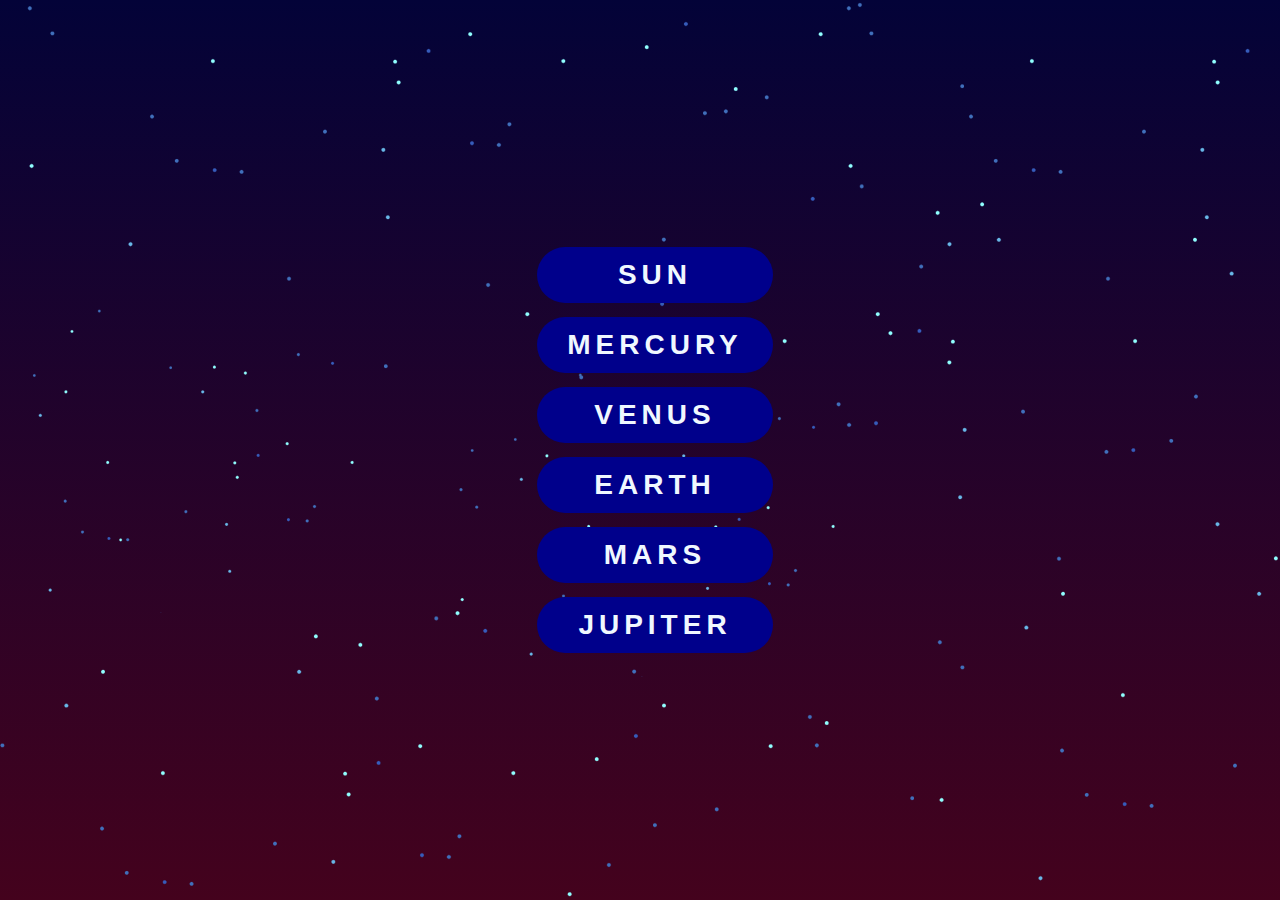
<file: index.html>
<!DOCTYPE html>
<html lang="en">
    <head>
        <meta charset="utf-8">
        <link rel="stylesheet" href="pr2.css">
        <title>Hi! | Hana El-Tahawy</title>
    </head>
    <body>
        <section>
        <ul>
            <li data-text="sun"> <a href="">sun</a></li>
            <li data-text="Mercury"> <a href="">Mercury</a></li>
            <li data-text="Venus"> <a href="">Venus</a></li>
            <li data-text="Earth"> <a href="">Earth</a></li>
            <li data-text="Mars"> <a href="">Mars</a></li>
            <li data-text="Jupiter"> <a href="">Jupiter</a></li>
        </ul>
    </section>
    </body>
</file>
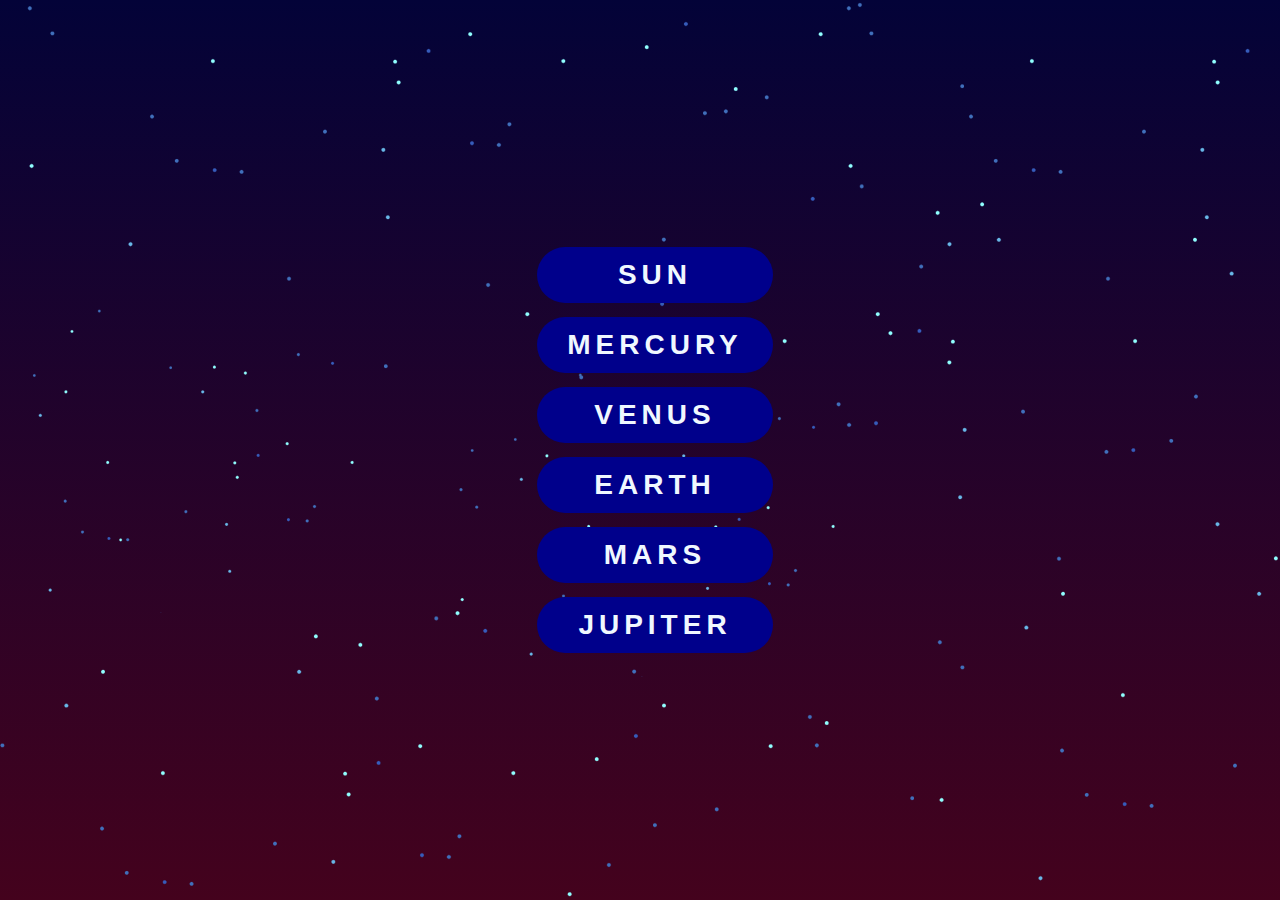
<file: pr1.html>
<!DOCTYPE html>
<html lang="en">
    <head>
        <meta charset="utf-8">
        <link rel="stylesheet" href="pr2.css">
        <title>Hi! | Hana El-Tahawy</title>
    </head>
    <body>
        <section>
        <ul>
            <li data-text="sun"> <a href="">sun</a></li>
            <li data-text="Mercury"> <a href="">Mercury</a></li>
            <li data-text="Venus"> <a href="">Venus</a></li>
            <li data-text="Earth"> <a href="">Earth</a></li>
            <li data-text="Mars"> <a href="">Mars</a></li>
            <li data-text="Jupiter"> <a href="">Jupiter</a></li>
        </ul>
    </section>
    </body>
</file>
<file: pr2.css>
*{
    padding: 0;
    margin: 0;
}
body{
    background:linear-gradient( #030338 , #44021d);
    height: 100vh;
    font-family:sans-serif;
    
}
section{
    background: url(star.png);
    height: 100vh;
    display: flex;
    justify-content: center;
    align-items: center;   

}
ul{
    text-align: center;

}
ul li {
    list-style: none;
    margin: 14px 0;
}
ul li a {
    color: aliceblue;
    text-decoration: none;
    font-size: 28px;
    font-weight: 800;
    letter-spacing: 5px;
    text-transform: uppercase;
    background-color: darkblue;
    padding: 12px 15px;
    border-radius: 30px;
    display: inline-block;
    width: 100%;
    transition: 0.5s;
    position: relative;
    z-index: 10;

}
ul:hover li a{
    opacity: 0;

}

ul li a:hover{
    transform: scale(1.5);
    background-color: rgb(85, 6, 92);
    opacity: 1;
}
ul li::after{
    content: attr(data-text);
    color: aliceblue;
    position: absolute;
    left: 50%;
    top:50%;
    transform: translate(-50%, -50%);
    font-size: 86px;
    letter-spacing: 60px;
    font-weight: 900;
    opacity: 0;
    pointer-events: none;
    transition: 0.5s;
}
ul li:hover:after{
    opacity: .5;
    letter-spacing: 5px;
}
ul li::before{
    content: '';
    width: 180px;
    height: 80px;
    background-color: aliceblue;
    position: absolute;
    left: 50%;
    top:50%;
    transform: translate(-50%,70%);
    border-radius: 50%;
    box-shadow: 0 0 80px orangered;
    opacity: 0;
    transition: 0.5s;

}
ul li:hover::before{
    opacity: 0.5;
    width: 80px;


}
</file>
